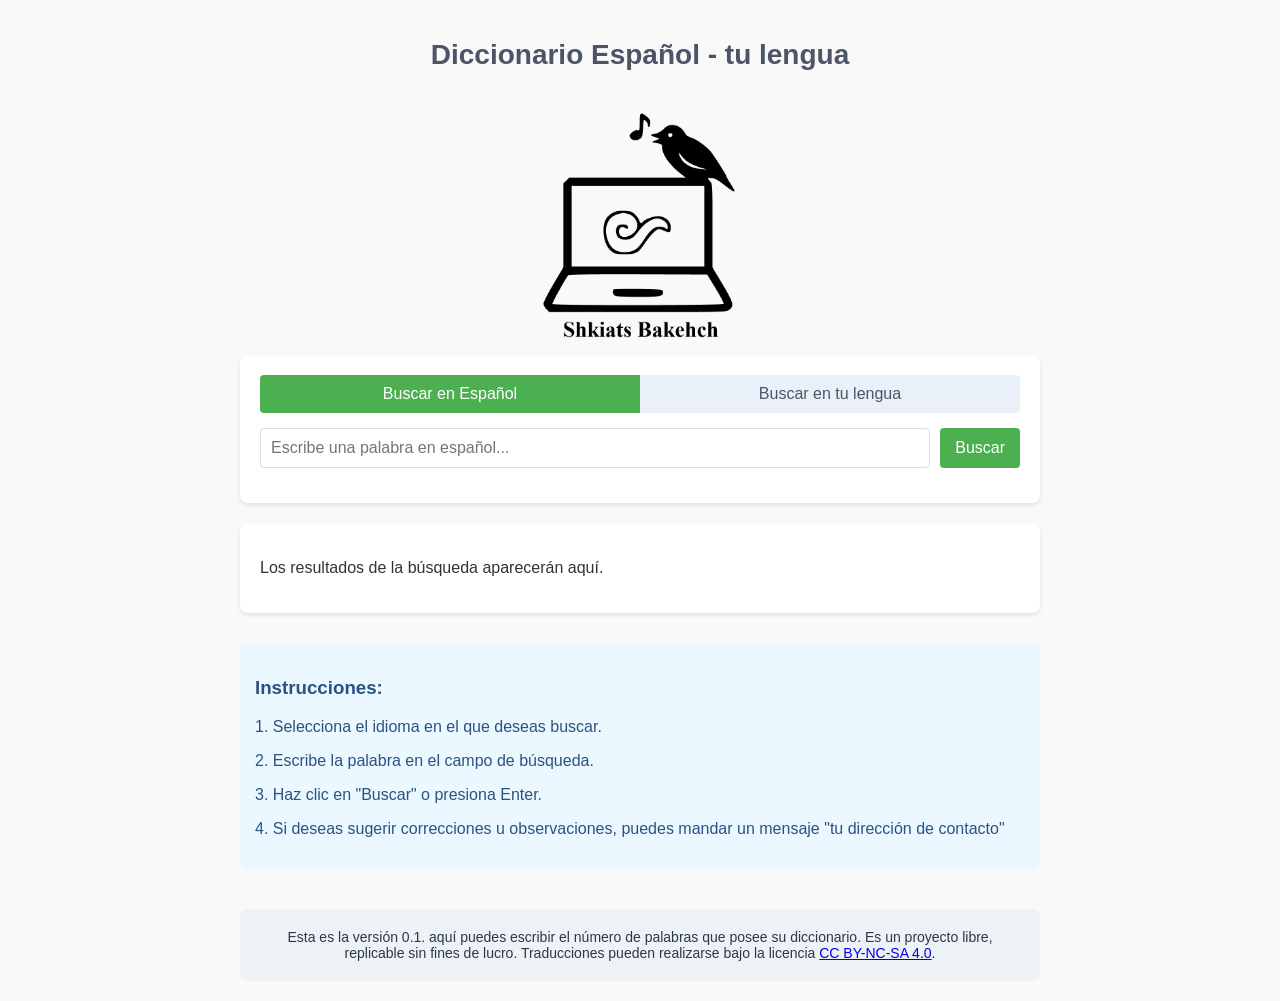
<file: index.html>
<!DOCTYPE html>
<html lang="es">
<head> 
    <meta charset="UTF-8">
    <meta name="viewport" content="width=device-width, initial-scale=1.0">
    <title>Diccionario Español - Tu Lengua</title>
    <link rel="icon" type="image/png" href="favicon.png">
    <link rel="stylesheet" href="css/styles.css">
</head>
<body> 
    <!-- Título principal de la página -->
    <h1 id="titulo">Diccionario Español - Tu Lengua</h1>
    
    <!-- Contenedor para el logo centrado -->
    <div style="display: flex; justify-content: center;">
      <img src="img/logo.png" style="width: 200px; max-width: 100%;" alt="Logo del diccionario">
    </div>
    
    <!-- Sección del buscador con selector de idioma -->
    <div class="search-container">
        <!-- Botones para alternar entre búsqueda en español o tu lengua -->
        <div class="language-toggle">
            <div class="toggle-btn active" id="espanol-btn">Buscar en Español</div>
            <div class="toggle-btn" id="zapoteco-btn">Buscar en Tu Lengua</div>
        </div>
        
        <!-- Caja de búsqueda con input y botón -->
        <div class="search-box">
            <input type="text" id="search-input" placeholder="Escribe una palabra en español...">
            <button id="search-btn">Buscar</button>
        </div>
    </div>
    
    <!-- Contenedor donde se mostrarán los resultados de búsqueda -->
    <div id="results">
        <p id="resultados-texto">Los resultados de la búsqueda aparecerán aquí.</p>
    </div>
    
    <!-- Sección de instrucciones de uso -->
    <div class="instructions" id="instrucciones">
        <h3 id="titulo-instrucciones">Instrucciones:</h3>
        <p id="instruccion0" style="display: none;"></p>
        <p id="instruccion1">1. Selecciona el idioma en el que deseas buscar</p>
        <p id="instruccion2">2. Escribe la palabra en el campo de búsqueda</p>
        <p id="instruccion3">3. Haz clic en "Buscar" o presiona Enter</p>
        <p id="instruccion4">4. Si deseas sugerir correcciones u observaciones, puedes mandar un mensaje "tu dirección de contacto"</p>
    </div>
    
    <!-- Pie de página con información del proyecto -->
    <footer id="footer-info" style="margin-top: 40px; padding: 20px; background-color: #edf2f7; text-align: center; border-radius: 8px; font-size: 14px; color: #2d3748;">
        Esta es la versión 0.1, "declarar el tamaño de tu corpus y características". 
        Es un proyecto libre, replicable sin fines de lucro. 
        Traducciones pueden realizarse bajo la <a id="cc-link" href="https://creativecommons.org/licenses/by-nc-sa/4.0/deed.es" target="_blank" style="color:#3182ce;">licencia CC BY-NC-SA 4.0</a>.
    </footer>
    
    <!-- Conexión al archivo JavaScript para la funcionalidad interactiva -->
    <script src="js/script.js"></script>
</body>
</html>
</file>
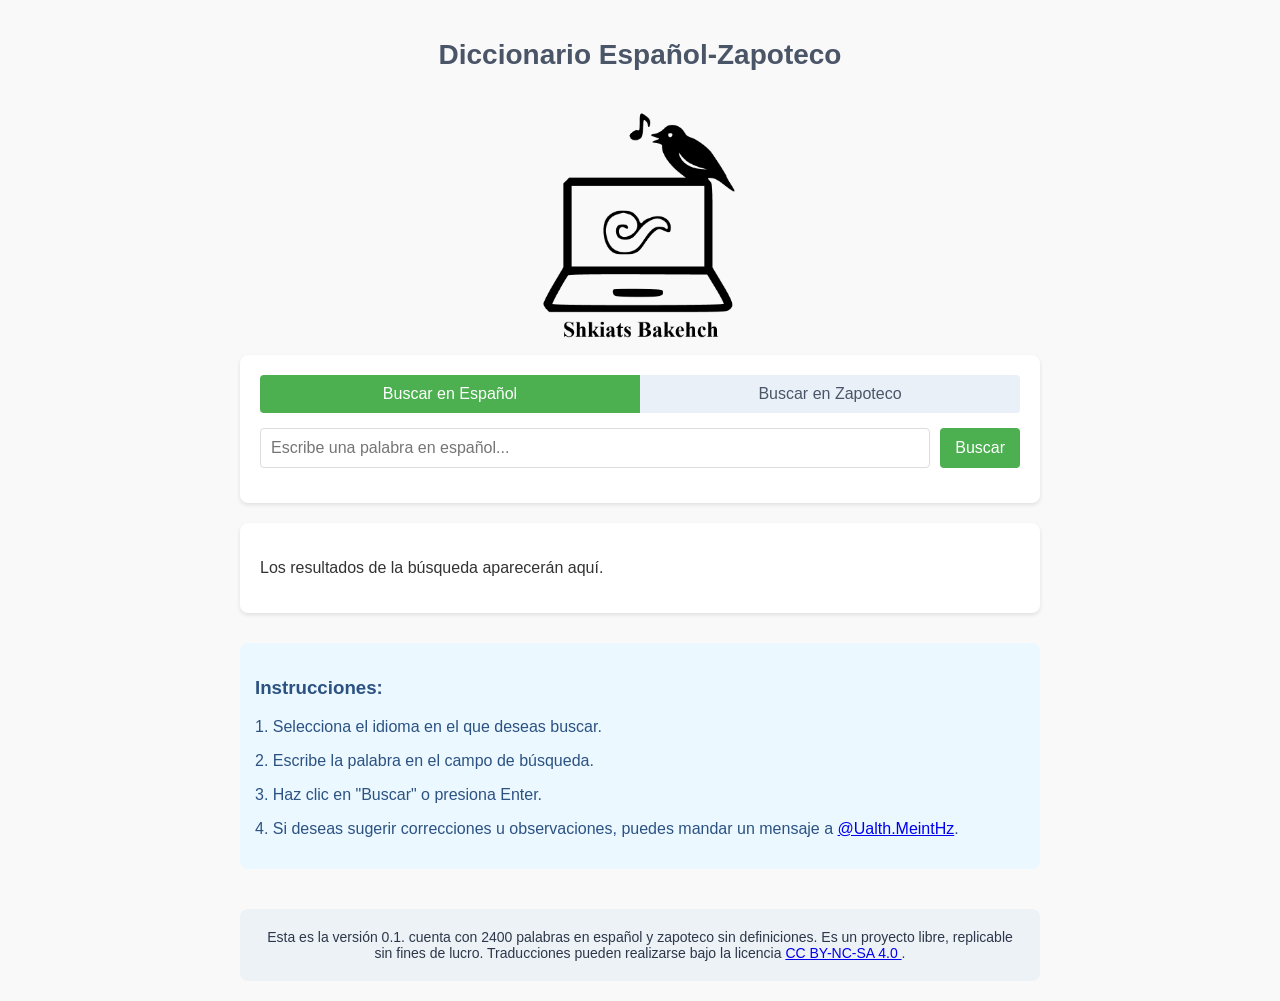
<file: Ejemplo/index.html>
<!DOCTYPE html>
<html lang="es"> <!-- Etiqueta raíz HTML con atributo de idioma español -->
<head> 
    <meta charset="UTF-8"> <!-- Define la codificación de caracteres UTF-8 -->
    <meta name="viewport" content="width=device-width, initial-scale=1.0"> <!-- Configuración responsive para dispositivos móviles -->
    <title>Diccionario Español-Zapoteco</title> <!-- Título de la página que aparece en la pestaña del navegador -->
    <link rel="icon" type="image/png" href="favicon.png"> <!-- Favicon (icono de pestaña) del sitio -->
    <link rel="stylesheet" href="css/styles.css"> <!-- Conexión a la hoja de estilos CSS externa -->
</head>
<body> 
    <!-- Título principal de la página -->
    <h1 id="titulo">Diccionario Español-Zapoteco</h1>
    
    <!-- Contenedor para el logo centrado -->
    <div style="display: flex; justify-content: center;">
      <img src="img/logo.png" style="width: 200px; max-width: 100%;"> <!-- Logo con ancho fijo y responsive -->
    </div>
    
    <!-- Sección del buscador con selector de idioma -->
    <div class="search-container">
        <!-- Botones para alternar entre búsqueda en español o zapoteco -->
        <div class="language-toggle">
            <div class="toggle-btn active" id="espanol-btn">Buscar en Español</div> <!-- Botón de español (activo por defecto) -->
            <div class="toggle-btn" id="zapoteco-btn">Buscar en Zapoteco</div> <!-- Botón de zapoteco -->
        </div>
        
        <!-- Caja de búsqueda con input y botón -->
        <div class="search-box">
            <input type="text" id="search-input" placeholder="Escribe una palabra en español..."> <!-- Campo de entrada de texto -->
            <button id="search-btn">Buscar</button> <!-- Botón para iniciar la búsqueda -->
        </div>
    </div>
    
    <!-- Contenedor donde se mostrarán los resultados de búsqueda -->
    <div id="results">
        <p id="resultados-texto">Los resultados de la búsqueda aparecerán aquí.</p>
    </div>
    
    <!-- Sección de instrucciones de uso -->
    <div class="instructions" id="instrucciones">
        <h3 id="titulo-instrucciones">Instrucciones:</h3>
        <p id="instruccion0" style="display: none;"></p> <!-- Párrafo oculto (posiblemente para uso futuro) -->
        <p id="instruccion1">1. Selecciona el idioma en el que deseas buscar</p>
        <p id="instruccion2">2. Escribe la palabra en el campo de búsqueda</p>
        <p id="instruccion3">3. Haz clic en "Buscar" o presiona Enter</p>
        <p id="instruccion4">4. Si deseas sugerir correcciones u observaciones, puedes mandar un mensaje a <a href="https://www.facebook.com/Ualth.MeintHzz">@Ualth.MeintHz</a>.</p>
    </div>
    
    <!-- Conexión al archivo JavaScript para la funcionalidad interactiva -->
    <script src="js/script.js"></script>
    
    <!-- Pie de página con información del proyecto -->
    <footer id="footer-info" style="margin-top: 40px; padding: 20px; background-color: #edf2f7; text-align: center; border-radius: 8px; font-size: 14px; color: #2d3748;">
        Esta es la versión 0.1, cuenta con 2400 palabras en español y zapoteco sin definiciones. 
        Es un proyecto libre, replicable sin fines de lucro. 
        Traducciones pueden realizarse bajo la <a id="cc-link" href="https://creativecommons.org/licenses/by-nc-sa/4.0/" target="_blank" style="color:#3182ce;">licencia CC BY-NC-SA 4.0</a>.
    </footer>
</body>
</html>
</file>
<file: css/styles.css>
/* Estilo general del cuerpo de la página */
body {
    font-family: Arial, sans-serif; /* Tipo de letra principal */
    max-width: 800px; /* Ancho máximo del contenido */
    margin: 0 auto; /* Centra el contenido horizontalmente */
    padding: 20px; /* Espacio interno alrededor del contenido */
    background-color: #f9f9f9; /* Color de fondo gris claro */
}

/* Estilo del título principal (h1) */
h1 {
    color: #4a5568; /* Color de texto gris oscuro */
    text-align: center; /* Centrado horizontal del texto */
    margin-bottom: 30px; /* Espacio inferior */
    font-size: 28px; /* Tamaño de la fuente */
}

/* Contenedor principal de la sección de búsqueda */
.search-container {
    background-color: white; /* Fondo blanco */
    padding: 20px; /* Espacio interno */
    border-radius: 8px; /* Esquinas redondeadas */
    box-shadow: 0 2px 4px rgba(0,0,0,0.1); /* Sombra ligera */
    margin-bottom: 20px; /* Espacio inferior */
}

/* Contenedor de los botones para cambiar entre español y lengua */
.language-toggle {
    display: flex; /* Disposición flexible para los botones */
    margin-bottom: 15px; /* Espacio inferior */
}

/* Estilo base de los botones de cambio de idioma */
.toggle-btn {
    flex: 1; /* Cada botón ocupa el mismo espacio */
    padding: 10px; /* Espacio interno */
    text-align: center; /* Centrado del texto */
    background-color: #e2e8f0; /* Color de fondo gris claro */
    cursor: pointer; /* Cursor tipo mano al pasar sobre el botón */
    color: #4a5568; /* Color de texto gris */
    font-weight: normal; /* Peso de la fuente normal */
}

/* Estilo del botón de idioma activo/seleccionado */
.toggle-btn.active {
    background-color: #4CAF50; /* Color de fondo verde */
    color: white; /* Texto blanco */
}

/* Estilo específico para el primer botón (español) */
.toggle-btn:first-child {
    border-radius: 4px 0 0 4px; /* Redondea solo las esquinas izquierdas */
}

/* Estilo específico para el segundo botón (lengua) */
.toggle-btn:last-child {
    border-radius: 0 4px 4px 0; /* Redondea solo las esquinas derechas */
    background-color: #e9f0f8; /* Color de fondo azul muy claro */
}

/* Contenedor del campo de entrada y botón de búsqueda */
.search-box {
    display: flex; /* Disposición flexible */
    gap: 10px; /* Espacio entre elementos */
    margin-bottom: 15px; /* Espacio inferior */
}

/* Estilo del campo de entrada de texto */
input {
    flex: 1; /* Ocupa todo el espacio disponible */
    padding: 10px; /* Espacio interno */
    border: 1px solid #ddd; /* Borde gris claro */
    border-radius: 4px; /* Esquinas redondeadas */
    font-size: 16px; /* Tamaño de fuente */
}

/* Estilo común para todos los botones */
button {
    background-color: #4CAF50; /* Color de fondo verde */
    color: white; /* Texto blanco */
    border: none; /* Sin borde */
    padding: 10px 15px; /* Espacio interno (vertical, horizontal) */
    border-radius: 4px; /* Esquinas redondeadas */
    cursor: pointer; /* Cursor tipo mano */
    font-size: 16px; /* Tamaño de fuente */
}

/* Cambio de estilo al pasar el cursor sobre los botones */
button:hover {
    background-color: #45a049; /* Verde un poco más oscuro */
}

/* Contenedor de los resultados de búsqueda */
#results {
    background-color: white; /* Fondo blanco */
    padding: 20px; /* Espacio interno */
    border-radius: 8px; /* Esquinas redondeadas */
    box-shadow: 0 2px 4px rgba(0,0,0,0.1); /* Sombra ligera */
    color: #333; /* Color de texto gris oscuro */
}

/* Estilo para cada elemento de palabra en los resultados */
.word-item {
    margin-bottom: 25px; /* Espacio inferior */
    padding-bottom: 20px; /* Relleno inferior */
    border-bottom: 1px solid #eee; /* Línea divisoria gris claro */
}

/* Quita el borde inferior del último elemento de palabra */
.word-item:last-child {
    border-bottom: none; /* Sin borde inferior */
}

/* Estilo para la palabra buscada en los resultados */
.word {
    font-weight: bold; /* Texto en negrita */
    font-size: 20px; /* Tamaño de fuente */
    color: #2d3748; /* Color de texto gris oscuro */
    margin-bottom: 5px; /* Espacio inferior */
}

/* Estilo para el tipo gramatical de la palabra (sustantivo, verbo, etc.) */
.type {
    display: inline-block; /* Permite establecer dimensiones */
    font-size: 14px; /* Tamaño de fuente más pequeño */
    background-color: #edf2f7; /* Fondo gris muy claro */
    color: #4a5568; /* Color de texto gris */
    padding: 3px 8px; /* Espacio interno (vertical, horizontal) */
    border-radius: 12px; /* Bordes muy redondeados (forma de pastilla) */
    margin-right: 10px; /* Espacio a la derecha */
    margin-bottom: 8px; /* Espacio inferior */
}

/* Estilo para la traducción de la palabra */
.translation {
    font-size: 18px; /* Tamaño de fuente */
    color: #4a5568; /* Color de texto gris */
    margin-bottom: 8px; /* Espacio inferior */
}

/* Estilo para la definición de la palabra */
.definition {
    color: #718096; /* Color de texto gris medio */
    margin-bottom: 10px; /* Espacio inferior */
    line-height: 1.4; /* Altura de línea para mejor legibilidad */
}

/* Estilo para los enlaces */
.link {
    display: inline-block; /* Permite establecer dimensiones */
    color: #3182ce; /* Color de texto azul */
    text-decoration: none; /* Sin subrayado */
    font-size: 14px; /* Tamaño de fuente */
    margin-top: 8px; /* Espacio superior */
    cursor: pointer; /* Cursor tipo mano */
}

/* Cambio de estilo al pasar el cursor sobre los enlaces */
.link:hover {
    text-decoration: underline; /* Subrayado al pasar el cursor */
}

/* Estilo para el mensaje de "no se encontraron resultados" */
.no-results {
    color: #e53e3e; /* Color de texto rojo */
    text-align: center; /* Centrado horizontal */
    padding: 20px; /* Espacio interno */
}

/* Estilo para la sección de instrucciones */
.instructions {
    margin-top: 30px; /* Espacio superior */
    padding: 15px; /* Espacio interno */
    background-color: #ebf8ff; /* Fondo azul muy claro */
    border-radius: 8px; /* Esquinas redondeadas */
    color: #2c5282; /* Color de texto azul oscuro */
}

/* Destacado especial para las coincidencias exactas en los resultados */
.exact-match {
    background-color: #e6fffa; /* Fondo verde muy claro */
    border-left: 4px solid #4CAF50; /* Borde izquierdo verde */
    padding-left: 10px; /* Espacio interno izquierdo */
}

/* Estilo para la ventana modal (no visible por defecto) */
.modal {
    display: none; /* Oculto inicialmente */
    position: fixed; /* Posición fija en la pantalla */
    z-index: 1000; /* Nivel de apilamiento alto */
    left: 0; /* Alineado a la izquierda */
    top: 0; /* Alineado arriba */
    width: 100%; /* Ancho completo */
    height: 100%; /* Alto completo */
    background-color: rgba(0,0,0,0.5); /* Fondo semitransparente negro */
    justify-content: center; /* Centrado horizontal del contenido */
    align-items: center; /* Centrado vertical del contenido */
}

/* Estilo para el contenido de la ventana modal */
.modal-content {
    background-color: white; /* Fondo blanco */
    padding: 25px; /* Espacio interno */
    border-radius: 8px; /* Esquinas redondeadas */
    width: 90%; /* Ancho relativo */
    max-width: 500px; /* Ancho máximo */
    box-shadow: 0 4px 8px rgba(0,0,0,0.2); /* Sombra */
    position: relative; /* Para posicionar elementos internos */
    animation: modalappear 0.3s ease; /* Animación de aparición */
}

/* Definición de la animación para la aparición del modal */
@keyframes modalappear {
    from {opacity: 0; transform: translateY(-20px);} /* Estado inicial */
    to {opacity: 1; transform: translateY(0);} /* Estado final */
}

/* Botón para cerrar la ventana modal */
.close-modal {
    position: absolute; /* Posición absoluta dentro del contenedor */
    top: 10px; /* Distancia desde arriba */
    right: 15px; /* Distancia desde la derecha */
    font-size: 22px; /* Tamaño de fuente */
    cursor: pointer; /* Cursor tipo mano */
    color: #718096; /* Color de texto gris */
}

/* Estilo para grupos de campos en formularios */
.form-group {
    margin-bottom: 15px; /* Espacio inferior */
}

/* Estilo para las etiquetas de los campos de formulario */
.form-group label {
    display: block; /* Muestra como bloque para que ocupe toda la línea */
    margin-bottom: 5px; /* Espacio inferior */
    font-weight: bold; /* Texto en negrita */
    color: #4a5568; /* Color de texto gris */
}

/* Estilo común para campos de entrada en formularios */
.form-control {
    width: 100%; /* Ancho completo */
    padding: 10px; /* Espacio interno */
    border: 1px solid #ddd; /* Borde gris claro */
    border-radius: 4px; /* Esquinas redondeadas */
    font-size: 16px; /* Tamaño de fuente */
    box-sizing: border-box; /* Incluye padding y borde en el ancho total */
}

/* Estilo específico para áreas de texto en formularios */
textarea.form-control {
    min-height: 100px; /* Altura mínima */
    resize: vertical; /* Permite redimensionar solo verticalmente */
}

/* Estilo para botones de envío en formularios */
.form-submit {
    background-color: #4CAF50; /* Fondo verde */
    color: white; /* Texto blanco */
    border: none; /* Sin borde */
    padding: 12px 20px; /* Espacio interno (vertical, horizontal) */
    border-radius: 4px; /* Esquinas redondeadas */
    cursor: pointer; /* Cursor tipo mano */
    font-size: 16px; /* Tamaño de fuente */
    width: 100%; /* Ancho completo */
    margin-top: 10px; /* Espacio superior */
}

/* Cambio de estilo al pasar el cursor sobre el botón de envío */
.form-submit:hover {
    background-color: #45a049; /* Verde un poco más oscuro */
}

/* Estilo para notas informativas en formularios */
.form-note {
    font-size: 14px; /* Tamaño de fuente pequeño */
    color: #718096; /* Color de texto gris */
    margin-top: 10px; /* Espacio superior */
    font-style: italic; /* Texto en cursiva */
}

/* Estilo para mensajes de éxito (oculto por defecto) */
.success-message {
    display: none; /* Oculto inicialmente */
    text-align: center; /* Centrado horizontal */
    padding: 20px; /* Espacio interno */
    font-size: 18px; /* Tamaño de fuente */
    color: #38a169; /* Color de texto verde */
}

/* Contenedor para botones de caracteres especiales del lengua */
.special-chars-container {
    background-color: #f5f8fa; /* Fondo gris azulado muy claro */
    border-radius: 6px; /* Esquinas redondeadas */
    padding: 10px; /* Espacio interno */
    margin: 10px 0; /* Margen vertical */
    display: none; /* Oculto por defecto */
    border: 1px solid #ddd; /* Borde gris claro */
}

/* Título para la sección de caracteres especiales */
.special-chars-title {
    font-size: 14px; /* Tamaño de fuente */
    margin-bottom: 8px; /* Espacio inferior */
    color: #4a5568; /* Color de texto gris */
    font-weight: bold; /* Texto en negrita */
}

/* Contenedor de los botones de caracteres especiales */
.special-chars-buttons {
    display: flex; /* Disposición flexible */
    gap: 10px; /* Espacio entre botones */
    justify-content: flex-start; /* Alineación al inicio */
}

/* Estilo para los botones de caracteres especiales */
.special-chars-buttons button {
    font-size: 18px; /* Tamaño de fuente */
    min-width: 48px; /* Ancho mínimo */
    min-height: 48px; /* Alto mínimo */
    padding: 6px 12px; /* Espacio interno */
    background-color: white; /* Fondo blanco */
    border: 1px solid #ddd; /* Borde gris claro */
    border-radius: 4px; /* Esquinas redondeadas */
    cursor: pointer; /* Cursor tipo mano */
    display: flex; /* Disposición flexible */
    align-items: center; /* Centrado vertical */
    justify-content: center; /* Centrado horizontal */
    color: #333; /* Color de texto gris oscuro */
}

/* Cambio de estilo al pasar el cursor sobre los botones de caracteres especiales */
.special-chars-buttons button:hover {
    background-color: #edf2f7; /* Fondo gris claro */
}

/* Estilos específicos para dispositivos móviles (pantallas menores a 768px) */
@media (max-width: 768px) {
    /* Botones de caracteres especiales más grandes para facilitar el uso táctil */
    .special-chars-buttons button {
        min-width: 58px; /* Ancho mínimo mayor */
        min-height: 58px; /* Alto mínimo mayor */
        font-size: 22px; /* Fuente más grande */
        padding: 10px 15px; /* Más espacio interno */
    }
    
    /* Centrado de botones en dispositivos móviles */
    .special-chars-buttons {
        justify-content: center; /* Centrado horizontal */
    }
    
    /* Centrado del título en dispositivos móviles */
    .special-chars-title {
        text-align: center; /* Centrado horizontal */
    }
}
</file>
<file: Ejemplo/css/styles.css>
/* Estilo general del cuerpo de la página */
body {
    font-family: Arial, sans-serif; /* Tipo de letra principal */
    max-width: 800px; /* Ancho máximo del contenido */
    margin: 0 auto; /* Centra el contenido horizontalmente */
    padding: 20px; /* Espacio interno alrededor del contenido */
    background-color: #f9f9f9; /* Color de fondo gris claro */
}

/* Estilo del título principal (h1) */
h1 {
    color: #4a5568; /* Color de texto gris oscuro */
    text-align: center; /* Centrado horizontal del texto */
    margin-bottom: 30px; /* Espacio inferior */
    font-size: 28px; /* Tamaño de la fuente */
}

/* Contenedor principal de la sección de búsqueda */
.search-container {
    background-color: white; /* Fondo blanco */
    padding: 20px; /* Espacio interno */
    border-radius: 8px; /* Esquinas redondeadas */
    box-shadow: 0 2px 4px rgba(0,0,0,0.1); /* Sombra ligera */
    margin-bottom: 20px; /* Espacio inferior */
}

/* Contenedor de los botones para cambiar entre español y zapoteco */
.language-toggle {
    display: flex; /* Disposición flexible para los botones */
    margin-bottom: 15px; /* Espacio inferior */
}

/* Estilo base de los botones de cambio de idioma */
.toggle-btn {
    flex: 1; /* Cada botón ocupa el mismo espacio */
    padding: 10px; /* Espacio interno */
    text-align: center; /* Centrado del texto */
    background-color: #e2e8f0; /* Color de fondo gris claro */
    cursor: pointer; /* Cursor tipo mano al pasar sobre el botón */
    color: #4a5568; /* Color de texto gris */
    font-weight: normal; /* Peso de la fuente normal */
}

/* Estilo del botón de idioma activo/seleccionado */
.toggle-btn.active {
    background-color: #4CAF50; /* Color de fondo verde */
    color: white; /* Texto blanco */
}

/* Estilo específico para el primer botón (español) */
.toggle-btn:first-child {
    border-radius: 4px 0 0 4px; /* Redondea solo las esquinas izquierdas */
}

/* Estilo específico para el segundo botón (zapoteco) */
.toggle-btn:last-child {
    border-radius: 0 4px 4px 0; /* Redondea solo las esquinas derechas */
    background-color: #e9f0f8; /* Color de fondo azul muy claro */
}

/* Contenedor del campo de entrada y botón de búsqueda */
.search-box {
    display: flex; /* Disposición flexible */
    gap: 10px; /* Espacio entre elementos */
    margin-bottom: 15px; /* Espacio inferior */
}

/* Estilo del campo de entrada de texto */
input {
    flex: 1; /* Ocupa todo el espacio disponible */
    padding: 10px; /* Espacio interno */
    border: 1px solid #ddd; /* Borde gris claro */
    border-radius: 4px; /* Esquinas redondeadas */
    font-size: 16px; /* Tamaño de fuente */
}

/* Estilo común para todos los botones */
button {
    background-color: #4CAF50; /* Color de fondo verde */
    color: white; /* Texto blanco */
    border: none; /* Sin borde */
    padding: 10px 15px; /* Espacio interno (vertical, horizontal) */
    border-radius: 4px; /* Esquinas redondeadas */
    cursor: pointer; /* Cursor tipo mano */
    font-size: 16px; /* Tamaño de fuente */
}

/* Cambio de estilo al pasar el cursor sobre los botones */
button:hover {
    background-color: #45a049; /* Verde un poco más oscuro */
}

/* Contenedor de los resultados de búsqueda */
#results {
    background-color: white; /* Fondo blanco */
    padding: 20px; /* Espacio interno */
    border-radius: 8px; /* Esquinas redondeadas */
    box-shadow: 0 2px 4px rgba(0,0,0,0.1); /* Sombra ligera */
    color: #333; /* Color de texto gris oscuro */
}

/* Estilo para cada elemento de palabra en los resultados */
.word-item {
    margin-bottom: 25px; /* Espacio inferior */
    padding-bottom: 20px; /* Relleno inferior */
    border-bottom: 1px solid #eee; /* Línea divisoria gris claro */
}

/* Quita el borde inferior del último elemento de palabra */
.word-item:last-child {
    border-bottom: none; /* Sin borde inferior */
}

/* Estilo para la palabra buscada en los resultados */
.word {
    font-weight: bold; /* Texto en negrita */
    font-size: 20px; /* Tamaño de fuente */
    color: #2d3748; /* Color de texto gris oscuro */
    margin-bottom: 5px; /* Espacio inferior */
}

/* Estilo para el tipo gramatical de la palabra (sustantivo, verbo, etc.) */
.type {
    display: inline-block; /* Permite establecer dimensiones */
    font-size: 14px; /* Tamaño de fuente más pequeño */
    background-color: #edf2f7; /* Fondo gris muy claro */
    color: #4a5568; /* Color de texto gris */
    padding: 3px 8px; /* Espacio interno (vertical, horizontal) */
    border-radius: 12px; /* Bordes muy redondeados (forma de pastilla) */
    margin-right: 10px; /* Espacio a la derecha */
    margin-bottom: 8px; /* Espacio inferior */
}

/* Estilo para la traducción de la palabra */
.translation {
    font-size: 18px; /* Tamaño de fuente */
    color: #4a5568; /* Color de texto gris */
    margin-bottom: 8px; /* Espacio inferior */
}

/* Estilo para la definición de la palabra */
.definition {
    color: #718096; /* Color de texto gris medio */
    margin-bottom: 10px; /* Espacio inferior */
    line-height: 1.4; /* Altura de línea para mejor legibilidad */
}

/* Estilo para los enlaces */
.link {
    display: inline-block; /* Permite establecer dimensiones */
    color: #3182ce; /* Color de texto azul */
    text-decoration: none; /* Sin subrayado */
    font-size: 14px; /* Tamaño de fuente */
    margin-top: 8px; /* Espacio superior */
    cursor: pointer; /* Cursor tipo mano */
}

/* Cambio de estilo al pasar el cursor sobre los enlaces */
.link:hover {
    text-decoration: underline; /* Subrayado al pasar el cursor */
}

/* Estilo para el mensaje de "no se encontraron resultados" */
.no-results {
    color: #e53e3e; /* Color de texto rojo */
    text-align: center; /* Centrado horizontal */
    padding: 20px; /* Espacio interno */
}

/* Estilo para la sección de instrucciones */
.instructions {
    margin-top: 30px; /* Espacio superior */
    padding: 15px; /* Espacio interno */
    background-color: #ebf8ff; /* Fondo azul muy claro */
    border-radius: 8px; /* Esquinas redondeadas */
    color: #2c5282; /* Color de texto azul oscuro */
}

/* Destacado especial para las coincidencias exactas en los resultados */
.exact-match {
    background-color: #e6fffa; /* Fondo verde muy claro */
    border-left: 4px solid #4CAF50; /* Borde izquierdo verde */
    padding-left: 10px; /* Espacio interno izquierdo */
}

/* Estilo para la ventana modal (no visible por defecto) */
.modal {
    display: none; /* Oculto inicialmente */
    position: fixed; /* Posición fija en la pantalla */
    z-index: 1000; /* Nivel de apilamiento alto */
    left: 0; /* Alineado a la izquierda */
    top: 0; /* Alineado arriba */
    width: 100%; /* Ancho completo */
    height: 100%; /* Alto completo */
    background-color: rgba(0,0,0,0.5); /* Fondo semitransparente negro */
    justify-content: center; /* Centrado horizontal del contenido */
    align-items: center; /* Centrado vertical del contenido */
}

/* Estilo para el contenido de la ventana modal */
.modal-content {
    background-color: white; /* Fondo blanco */
    padding: 25px; /* Espacio interno */
    border-radius: 8px; /* Esquinas redondeadas */
    width: 90%; /* Ancho relativo */
    max-width: 500px; /* Ancho máximo */
    box-shadow: 0 4px 8px rgba(0,0,0,0.2); /* Sombra */
    position: relative; /* Para posicionar elementos internos */
    animation: modalappear 0.3s ease; /* Animación de aparición */
}

/* Definición de la animación para la aparición del modal */
@keyframes modalappear {
    from {opacity: 0; transform: translateY(-20px);} /* Estado inicial */
    to {opacity: 1; transform: translateY(0);} /* Estado final */
}

/* Botón para cerrar la ventana modal */
.close-modal {
    position: absolute; /* Posición absoluta dentro del contenedor */
    top: 10px; /* Distancia desde arriba */
    right: 15px; /* Distancia desde la derecha */
    font-size: 22px; /* Tamaño de fuente */
    cursor: pointer; /* Cursor tipo mano */
    color: #718096; /* Color de texto gris */
}

/* Estilo para grupos de campos en formularios */
.form-group {
    margin-bottom: 15px; /* Espacio inferior */
}

/* Estilo para las etiquetas de los campos de formulario */
.form-group label {
    display: block; /* Muestra como bloque para que ocupe toda la línea */
    margin-bottom: 5px; /* Espacio inferior */
    font-weight: bold; /* Texto en negrita */
    color: #4a5568; /* Color de texto gris */
}

/* Estilo común para campos de entrada en formularios */
.form-control {
    width: 100%; /* Ancho completo */
    padding: 10px; /* Espacio interno */
    border: 1px solid #ddd; /* Borde gris claro */
    border-radius: 4px; /* Esquinas redondeadas */
    font-size: 16px; /* Tamaño de fuente */
    box-sizing: border-box; /* Incluye padding y borde en el ancho total */
}

/* Estilo específico para áreas de texto en formularios */
textarea.form-control {
    min-height: 100px; /* Altura mínima */
    resize: vertical; /* Permite redimensionar solo verticalmente */
}

/* Estilo para botones de envío en formularios */
.form-submit {
    background-color: #4CAF50; /* Fondo verde */
    color: white; /* Texto blanco */
    border: none; /* Sin borde */
    padding: 12px 20px; /* Espacio interno (vertical, horizontal) */
    border-radius: 4px; /* Esquinas redondeadas */
    cursor: pointer; /* Cursor tipo mano */
    font-size: 16px; /* Tamaño de fuente */
    width: 100%; /* Ancho completo */
    margin-top: 10px; /* Espacio superior */
}

/* Cambio de estilo al pasar el cursor sobre el botón de envío */
.form-submit:hover {
    background-color: #45a049; /* Verde un poco más oscuro */
}

/* Estilo para notas informativas en formularios */
.form-note {
    font-size: 14px; /* Tamaño de fuente pequeño */
    color: #718096; /* Color de texto gris */
    margin-top: 10px; /* Espacio superior */
    font-style: italic; /* Texto en cursiva */
}

/* Estilo para mensajes de éxito (oculto por defecto) */
.success-message {
    display: none; /* Oculto inicialmente */
    text-align: center; /* Centrado horizontal */
    padding: 20px; /* Espacio interno */
    font-size: 18px; /* Tamaño de fuente */
    color: #38a169; /* Color de texto verde */
}

/* Contenedor para botones de caracteres especiales del zapoteco */
.special-chars-container {
    background-color: #f5f8fa; /* Fondo gris azulado muy claro */
    border-radius: 6px; /* Esquinas redondeadas */
    padding: 10px; /* Espacio interno */
    margin: 10px 0; /* Margen vertical */
    display: none; /* Oculto por defecto */
    border: 1px solid #ddd; /* Borde gris claro */
}

/* Título para la sección de caracteres especiales */
.special-chars-title {
    font-size: 14px; /* Tamaño de fuente */
    margin-bottom: 8px; /* Espacio inferior */
    color: #4a5568; /* Color de texto gris */
    font-weight: bold; /* Texto en negrita */
}

/* Contenedor de los botones de caracteres especiales */
.special-chars-buttons {
    display: flex; /* Disposición flexible */
    gap: 10px; /* Espacio entre botones */
    justify-content: flex-start; /* Alineación al inicio */
}

/* Estilo para los botones de caracteres especiales */
.special-chars-buttons button {
    font-size: 18px; /* Tamaño de fuente */
    min-width: 48px; /* Ancho mínimo */
    min-height: 48px; /* Alto mínimo */
    padding: 6px 12px; /* Espacio interno */
    background-color: white; /* Fondo blanco */
    border: 1px solid #ddd; /* Borde gris claro */
    border-radius: 4px; /* Esquinas redondeadas */
    cursor: pointer; /* Cursor tipo mano */
    display: flex; /* Disposición flexible */
    align-items: center; /* Centrado vertical */
    justify-content: center; /* Centrado horizontal */
    color: #333; /* Color de texto gris oscuro */
}

/* Cambio de estilo al pasar el cursor sobre los botones de caracteres especiales */
.special-chars-buttons button:hover {
    background-color: #edf2f7; /* Fondo gris claro */
}

/* Estilos específicos para dispositivos móviles (pantallas menores a 768px) */
@media (max-width: 768px) {
    /* Botones de caracteres especiales más grandes para facilitar el uso táctil */
    .special-chars-buttons button {
        min-width: 58px; /* Ancho mínimo mayor */
        min-height: 58px; /* Alto mínimo mayor */
        font-size: 22px; /* Fuente más grande */
        padding: 10px 15px; /* Más espacio interno */
    }
    
    /* Centrado de botones en dispositivos móviles */
    .special-chars-buttons {
        justify-content: center; /* Centrado horizontal */
    }
    
    /* Centrado del título en dispositivos móviles */
    .special-chars-title {
        text-align: center; /* Centrado horizontal */
    }
}
</file>
